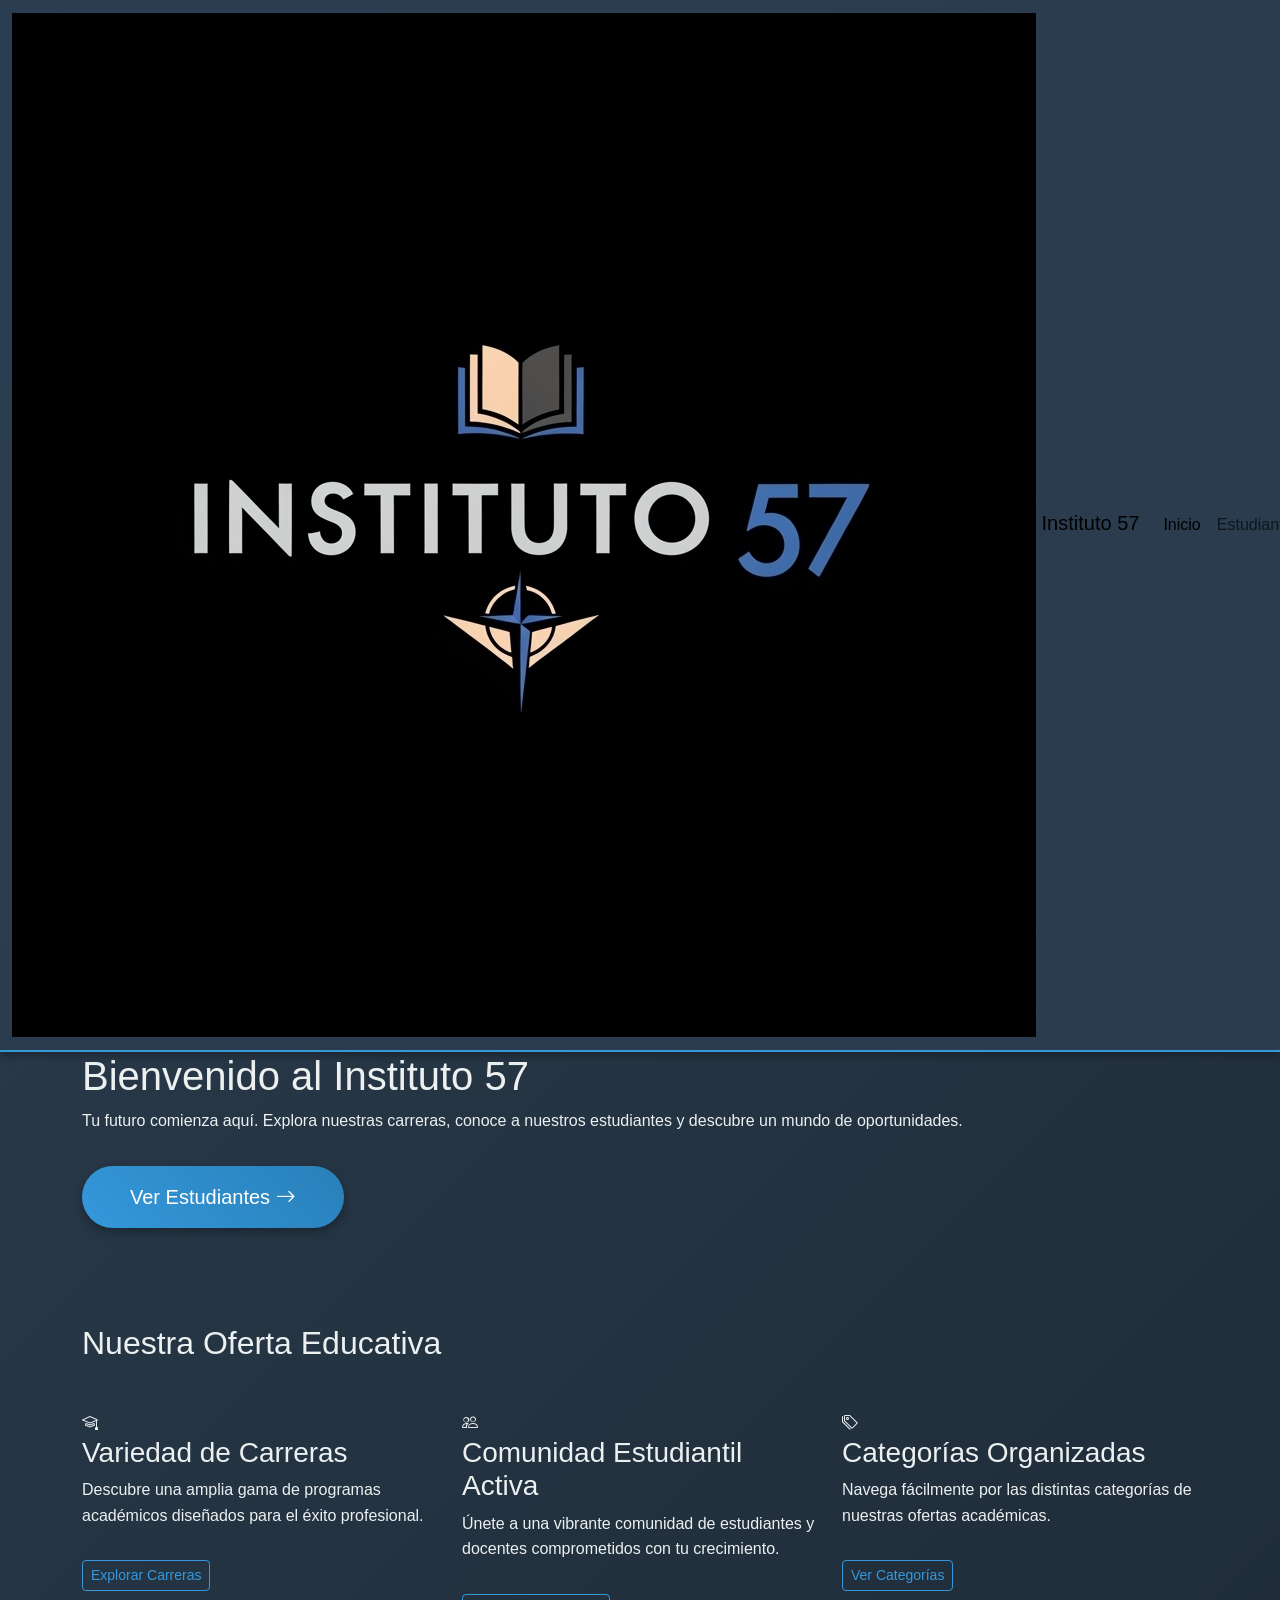
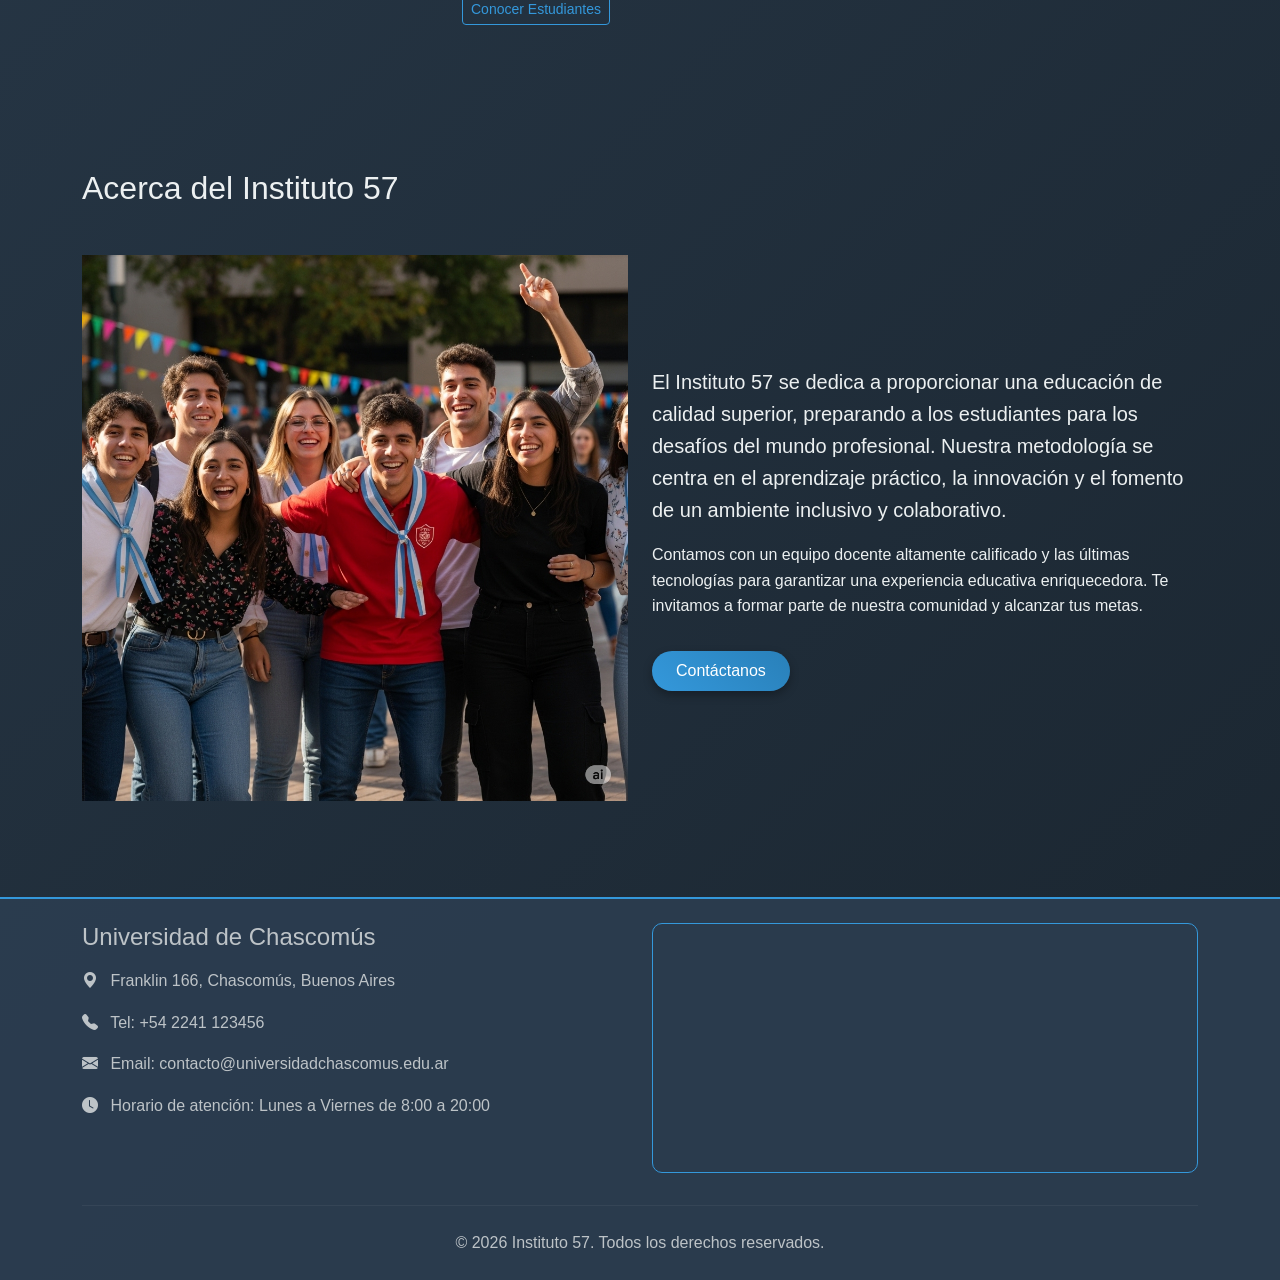
<file: front/Inicio.HTML>
<!DOCTYPE html>
<html lang="es">
<head>
  <meta charset="UTF-8" />
  <meta name="viewport" content="width=device-width, initial-scale=1.0" />
  <title>Bienvenido al Instituto 57 - Gestión Universitaria</title>
  <link rel="stylesheet" href="https://cdn.jsdelivr.net/npm/bootstrap@5.3.3/dist/css/bootstrap.min.css" />
  <link rel="stylesheet" href="https://cdn.jsdelivr.net/npm/bootstrap-icons@1.11.1/font/bootstrap-icons.css" />
  <link rel="stylesheet" href="university.css" />
  
</head>
<body>
  <div class="content-wrap">
    <nav class="navbar navbar-expand-lg">
      <div class="container-fluid">
        <a class="navbar-brand" href="bienvenida.html">
          <img src="img/logo_instituto57.png" alt="Logo Instituto 57" />
          Instituto 57
        </a>
        <button
          class="navbar-toggler"
          type="button"
          data-bs-toggle="collapse"
          data-bs-target="#navbarNav"
          aria-controls="navbarNav"
          aria-expanded="false"
          aria-label="Toggle navigation"
        >
          <span class="navbar-toggler-icon"></span>
        </button>
        <div class="collapse navbar-collapse" id="navbarNav">
          <ul class="navbar-nav ms-auto">
            <li class="nav-item">
              <a class="nav-link active" aria-current="page" href="bienvenida.html">Inicio</a>
            </li>
            <li class="nav-item">
              <a class="nav-link" href="index.html">Estudiantes</a>
            </li>
            <li class="nav-item">
              <a class="nav-link" href="carreras.html">Carreras</a>
            </li>
            <li class="nav-item">
              <a class="nav-link" href="categorias.html">Categorías</a>
            </li>
            <li class="nav-item">
              <a class="nav-link" href="#contact">Contacto</a>
            </li>
          </ul>
        </div>
      </div>
    </nav>

    <section class="hero-section">
      <div class="container hero-content">
        <h1>Bienvenido al Instituto 57</h1>
        <p>Tu futuro comienza aquí. Explora nuestras carreras, conoce a nuestros estudiantes y descubre un mundo de oportunidades.</p>
        <a href="index.html" class="btn btn-primary btn-lg rounded-pill px-5 py-3 mt-3">
          Ver Estudiantes <i class="bi bi-arrow-right"></i>
        </a>
      </div>
    </section>

    <section class="container my-5 py-5">
      <h2 class="section-title mb-5">Nuestra Oferta Educativa</h2>
      <div class="row g-4">
        <div class="col-md-4">
          <div class="feature-card">
            <i class="bi bi-mortarboard"></i>
            <h3>Variedad de Carreras</h3>
            <p>Descubre una amplia gama de programas académicos diseñados para el éxito profesional.</p>
            <a href="carreras.html" class="btn btn-outline-primary btn-sm mt-3">Explorar Carreras</a>
          </div>
        </div>
        <div class="col-md-4">
          <div class="feature-card">
            <i class="bi bi-people"></i>
            <h3>Comunidad Estudiantil Activa</h3>
            <p>Únete a una vibrante comunidad de estudiantes y docentes comprometidos con tu crecimiento.</p>
            <a href="index.html" class="btn btn-outline-primary btn-sm mt-3">Conocer Estudiantes</a>
          </div>
        </div>
        <div class="col-md-4">
          <div class="feature-card">
            <i class="bi bi-tags"></i>
            <h3>Categorías Organizadas</h3>
            <p>Navega fácilmente por las distintas categorías de nuestras ofertas académicas.</p>
            <a href="categorias.html" class="btn btn-outline-primary btn-sm mt-3">Ver Categorías</a>
          </div>
        </div>
      </div>
    </section>

    <section class="container my-5 py-5 about-section">
      <h2 class="section-title mb-5">Acerca del Instituto 57</h2>
      <div class="row align-items-center">
        <div class="col-md-6 mb-4 mb-md-0">
          <img src="img/estudiantes_genericos.jpg" class="img-fluid" alt="Estudiantes del Instituto 57" />
        </div>
        <div class="col-md-6">
          <p class="lead">
            El Instituto 57 se dedica a proporcionar una educación de calidad superior, preparando a los estudiantes para los desafíos del mundo profesional. Nuestra metodología se centra en el aprendizaje práctico, la innovación y el fomento de un ambiente inclusivo y colaborativo.
          </p>
          <p>
            Contamos con un equipo docente altamente calificado y las últimas tecnologías para garantizar una experiencia educativa enriquecedora. Te invitamos a formar parte de nuestra comunidad y alcanzar tus metas.
          </p>
          <a href="#contact" class="btn btn-primary rounded-pill px-4 py-2 mt-3">
            Contáctanos
          </a>
        </div>
      </div>
    </section>
  </div>

  <footer class="footer mt-auto py-4" id="contact">
    <div class="container">
      <div class="row footer-content">
        <div class="col-md-6 mb-3 mb-md-0">
          <h4 class="mb-3">Universidad de Chascomús</h4>
          <p><i class="bi bi-geo-alt-fill me-2"></i> Franklin 166, Chascomús, Buenos Aires</p>
          <p><i class="bi bi-telephone-fill me-2"></i> Tel: +54 2241 123456</p>
          <p><i class="bi bi-envelope-fill me-2"></i> Email: contacto@universidadchascomus.edu.ar</p>
          <p><i class="bi bi-clock-fill me-2"></i> Horario de atención: Lunes a Viernes de 8:00 a 20:00</p>
        </div>
        <div class="col-md-6">
          <iframe
            src="https://www.google.com/maps/embed?pb=!1m18!1m12!1m3!1d3238.163351909893!2d-58.00693512411993!3d-35.59062367262109!2m3!1f0!2f0!3f0!3m2!1i1024!2i768!4f13.1!3m3!1m2!1s0x9599557b42d7b579%3A0x6b4c1e4d2a1b9b6e!2sFranklin%20166%2C%20Chascom%C3%BAs%2C%20Provincia%20de%20Buenos%20Aires!5e0!3m2!1ses-419!2sar!4v1700000000000!5m2!1ses-419!2sar"
            class="contact-map w-100"
            height="250"
            allowfullscreen=""
            loading="lazy"
            referrerpolicy="no-referrer-when-downgrade"
          ></iframe>
        </div>
      </div>
      <hr class="my-4" style="border-color: rgba(255, 255, 255, 0.2);" />
      <div class="row">
        <div class="col-12 text-center">
          <p class="mb-0">&copy; <span id="currentYear"></span> Instituto 57. Todos los derechos reservados.</p>
        </div>
      </div>
    </div>
  </footer>

  <script src="https://cdn.jsdelivr.net/npm/bootstrap@5.3.3/dist/js/bootstrap.bundle.min.js"></script>
  <script src="app.js"></script>
  <script>
    // Script para actualizar el año en el footer
    
  </script>
</body>
</html>
</file>
<file: front/university.css>
/* Colores principales */
:root {
  --primary-color: #3498db; /* Azul principal */
  --secondary-color: #a2b9bc; /* Gris azulado */
  --accent-color: #b2beb5; /* Verde grisáceo */
  --light-color: #f5f5f5; /* Gris muy claro */
  --dark-color: #36454f; /* Gris oscuro */
  --text-color: #ecf0f1; /* Texto principal claro */
  --text-light: #bdc3c7; /* Texto secundario */
}

/* Estilos generales */
body {
  font-family: 'Segoe UI', Tahoma, Geneva, Verdana, sans-serif;
  color: var(--text-color);
  background: linear-gradient(135deg, #2c3e50, #1a252f);
  min-height: 100vh;
  display: flex;
  flex-direction: column;
  line-height: 1.6;
}

/* ====== NAVBAR ====== */
.navbar {
  background: rgba(44, 62, 80, 0.9);
  border-bottom: 2px solid #3498db;
  box-shadow: 0 4px 8px rgba(0, 0, 0, 0.3);
}
.navbar-brand img {
  filter: invert(100%);
}

/* ====== HEADER PRINCIPAL ====== */
.university-header {
  padding: 3rem 0;
  background: rgba(52, 152, 219, 0.1);
  border-radius: 15px;
  margin-bottom: 2rem;
  box-shadow: 0 0 20px rgba(52, 152, 219, 0.3);
}

/* ====== CARD ====== */
.card {
  background: rgba(52, 73, 94, 0.8);
  border: none;
  border-radius: 15px;
  box-shadow: 0 0 15px rgba(0, 0, 0, 0.5);
  backdrop-filter: blur(5px);
}
.card-header {
  background: rgba(44, 62, 80, 0.9);
  border-bottom: 1px solid #3498db;
  border-top-left-radius: 15px;
  border-top-right-radius: 15px;
  color: #ecf0f1;
}

/* ====== FORMULARIOS ====== */
.form-control, .form-select {
  background-color: rgba(60, 80, 100, 0.7);
  border: 1px solid #3498db;
  color: #ecf0f1;
  border-radius: 8px;
}
.form-control::placeholder {
  color: #bdc3c7;
}
.form-control:focus, .form-select:focus {
  border-color: #2ecc71;
  box-shadow: 0 0 0 0.25rem rgba(46, 204, 113, 0.25);
  background-color: rgba(60, 80, 100, 0.9);
}

/* ====== BOTONES ====== */
.btn-primary {
  background: linear-gradient(45deg, #3498db, #2980b9);
  border: none;
  border-radius: 8px;
  box-shadow: 0 4px 10px rgba(0, 0, 0, 0.3);
  transition: all 0.3s ease;
}
.btn-primary:hover {
  background: linear-gradient(45deg, #2980b9, #3498db);
  transform: translateY(-2px);
}
.btn-danger {
  background: linear-gradient(45deg, #e74c3c, #c0392b);
  border: none;
  border-radius: 8px;
  box-shadow: 0 4px 10px rgba(0, 0, 0, 0.3);
  transition: all 0.3s ease;
}
.btn-danger:hover {
  background: linear-gradient(45deg, #c0392b, #e74c3c);
  transform: translateY(-2px);
}
.btn-outline-primary {
  color: #3498db;
  border-color: #3498db;
  transition: all 0.3s ease;
}
.btn-outline-primary:hover {
  background-color: #3498db;
  color: #ecf0f1;
  box-shadow: 0 0 15px rgba(52, 152, 219, 0.5);
}

/* ====== TABLAS ====== */
.table {
  margin-bottom: 0;
  color: #ecf0f1;
}
.table thead {
  background-color: rgba(44, 62, 80, 0.9);
  color: #ecf0f1;
}
.table thead th {
  background-color: var(--light-color, #f8f9fa);
  border-bottom: 2px solid #dee2e6;
  font-weight: 600;
}
.table-hover tbody tr:hover {
  background-color: rgba(93, 138, 168, 0.05);
  color: #ecf0f1;
}
.table tbody {
  background-color: rgba(52, 73, 94, 0.7);
  transition: opacity 0.2s;
}
.table.updating tbody {
  opacity: 0.5;
}

/* ====== MENSAJES VACÍOS ====== */
.text-secondary {
  color: #bdc3c7 !important;
}
.d-none {
  display: none !important;
}

/* ====== MODALES ====== */
.modal-content {
  background: linear-gradient(135deg, #2c3e50, #1a252f);
  color: #ecf0f1;
  border-radius: 15px;
  border: 1px solid #3498db;
  box-shadow: 0 0 25px rgba(52, 152, 219, 0.5);
}
.modal-header {
  background-color: var(--primary-color, #3498db);
  color: white;
  border-bottom: 1px solid #3498db;
  border-top-left-radius: 15px;
  border-top-right-radius: 15px;
}
.modal-footer {
  border-top: 1px solid #3498db;
}

/* ====== MAPA DE CONTACTO ====== */
.contact-map {
  border-radius: 10px;
  border: 1px solid #3498db;
}

/* ====== FOOTER ====== */
footer {
  background: rgba(44, 62, 80, 0.9);
  color: #bdc3c7;
  padding: 1.5rem 0;
  border-top: 2px solid #3498db;
  margin-top: auto;
}

/* ====== SWEETALERT2 PERSONALIZADO ====== */
.swal2-popup {
  background-color: #2c3e50 !important;
  color: #ecf0f1 !important;
  border: 1px solid #3498db !important;
  border-radius: 15px !important;
}
.swal2-title {
  color: #ecf0f1 !important;
}
.swal2-html-container {
  color: #bdc3c7 !important;
}
.swal2-confirm {
  background-color: #3498db !important;
  color: #ecf0f1 !important;
  border-radius: 8px !important;
  box-shadow: 0 4px 10px rgba(0,0,0,0.3) !important;
}
.swal2-cancel {
  background-color: #e74c3c !important;
  color: #ecf0f1 !important;
  border-radius: 8px !important;
  box-shadow: 0 4px 10px rgba(0,0,0,0.3) !important;
}

/* Responsive */
@media (max-width: 768px) {
  .university-header {
    padding: 1.5rem 0;
  }
  .university-header h1 {
    font-size: 1.8rem;
  }
  .card-header h2 {
    font-size: 1.3rem;
  }
}
</file>
